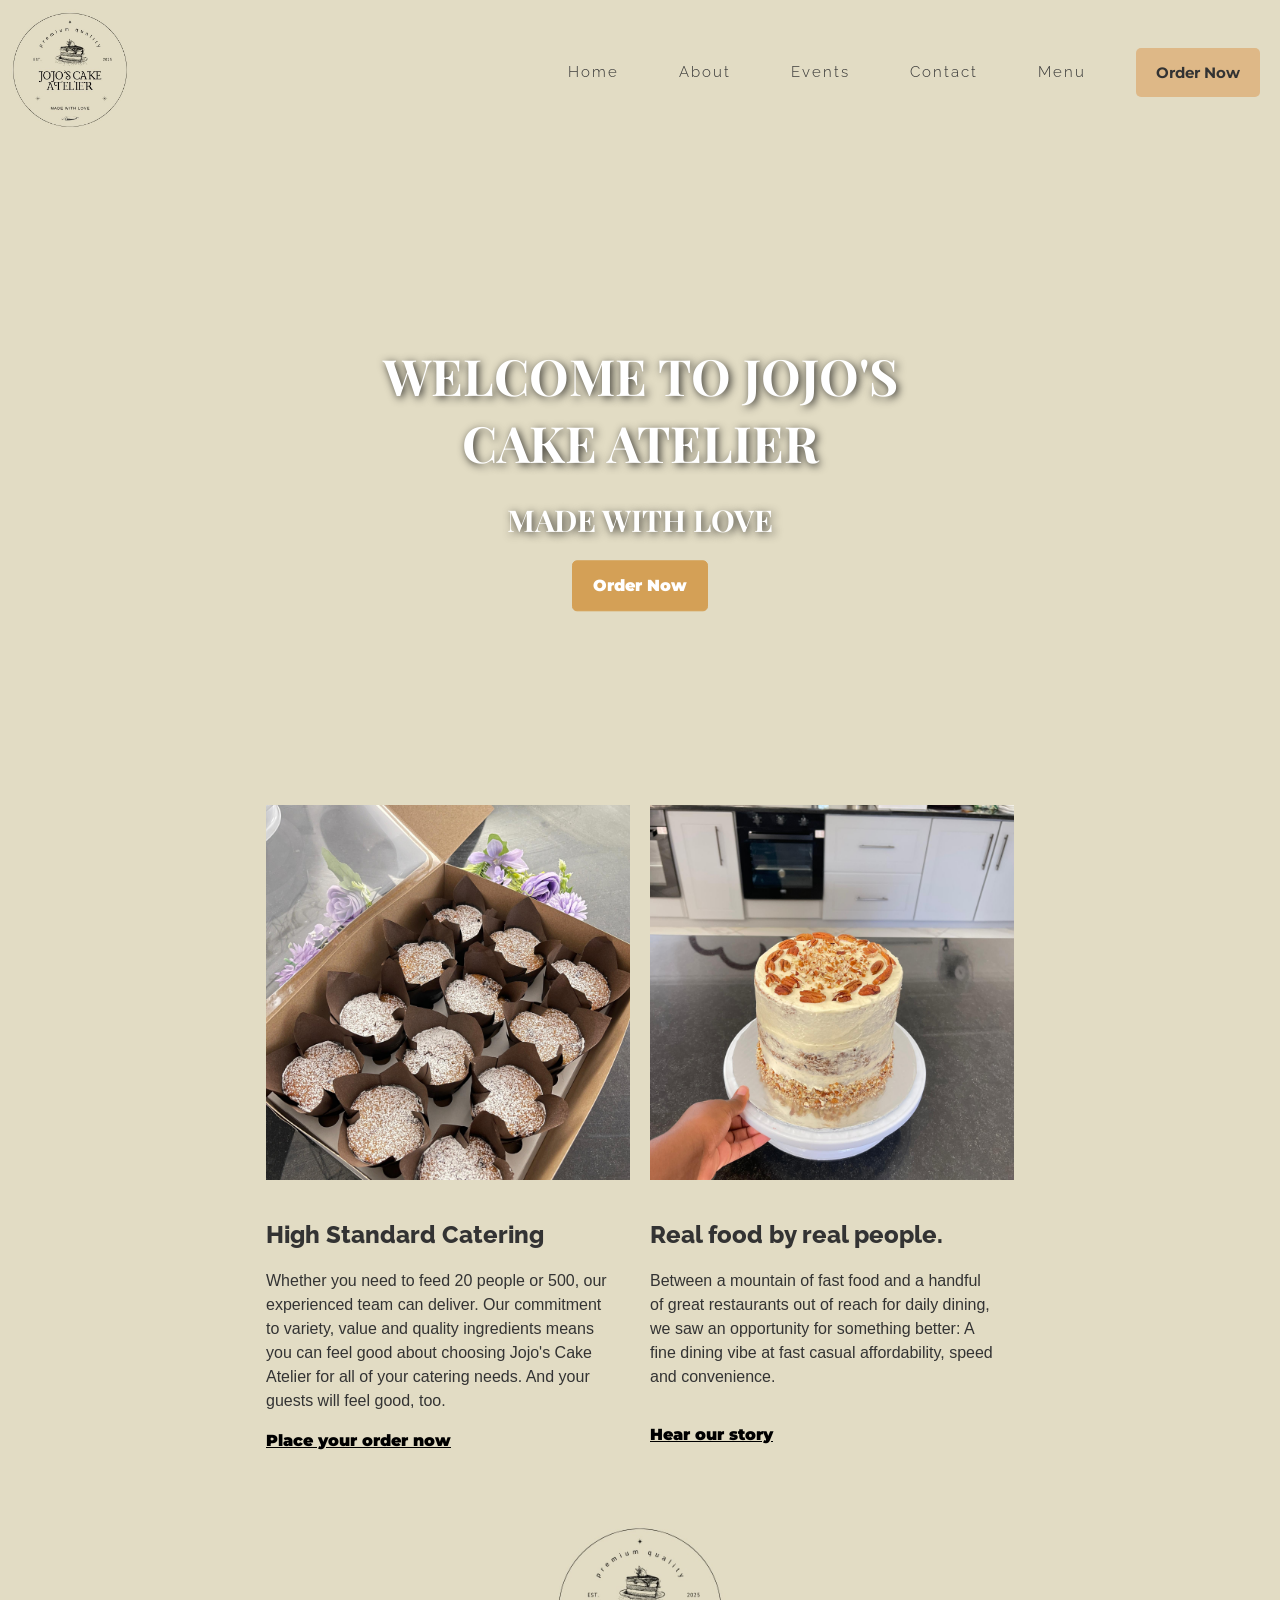
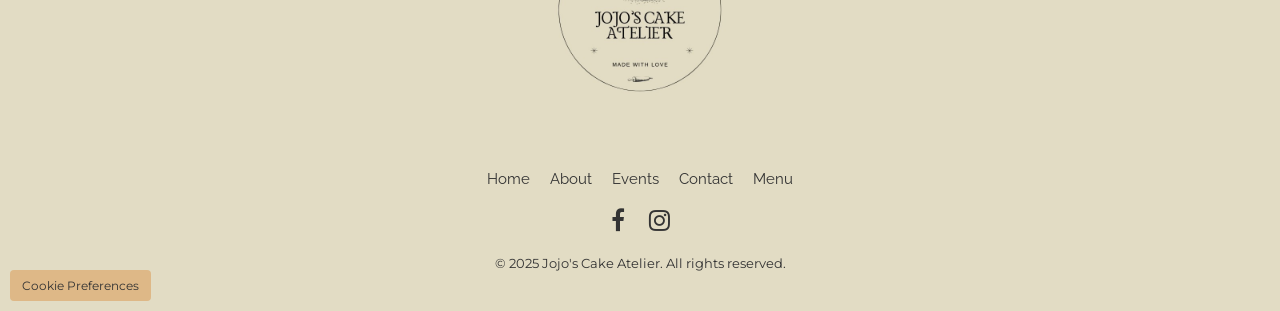
<file: index.html>
<!DOCTYPE html>
<html lang="en">
<head>
    <meta charset="UTF-8">
    <meta name="viewport" content="width=device-width, initial-scale=1.0">
    <meta name="apple-mobile-web-app-capable" content="yes">
    <title>Jojo's Cake Atelier</title>
    <link rel="stylesheet" href="style.css">
    <link rel="stylesheet" href="https://cdnjs.cloudflare.com/ajax/libs/font-awesome/4.7.0/css/font-awesome.min.css">
</head>
<body>
    <div>

        <div class="banner">
            <video autoplay muted loop playsinline id="myVideo">
                <source src="images/vid1.mp4" type="video/mp4">
            </video>
            <div class="overlay">
                <h1>WELCOME TO JOJO'S CAKE ATELIER</h1>
                <h2>MADE WITH LOVE</h2>
                <a href="order.html"><button class="banner-button">Order Now</button></a>
            </div>

        </div>

        <div class="row">
            <div class="column">
                <img src="images/cupcakes-2.JPG" alt="cupcakes">
            </div>
            <div class="column">
                <img src="images/carrot-cake.JPG" alt="cake">
            </div>
        </div>

        <div class="row">
            <div class="column text-column">
                <h2>High Standard Catering</h2>
                <p>
                    Whether you need to feed 20 people or 500, our experienced team can deliver.
                    Our commitment to variety, value and quality ingredients means you can feel good
                    about choosing Jojo's Cake Atelier for all of your catering needs.
                    And your guests will feel good, too.
                </p><br/>
                <a href="order.html">Place your order now</a>
            </div>
            <div class="column text-column">
                <h2>Real food by real people.</h2>
                <p>
                    Between a mountain of fast food and a handful of great restaurants
                    out of reach for daily dining, we saw an opportunity for something better:
                    A fine dining vibe at fast casual affordability, speed and convenience.
                </p>
                <br/>
                <br/>
                <a href="about.html">Hear our story</a>
            </div>
        </div>

        <div class="row">
            <div class="img-column">
                <img src="images/logo.JPG" alt="logo">
            </div>
        </div>

    </div>

<script src="load-components.js"></script>
<script>
    document.addEventListener('DOMContentLoaded', function() {
        var video = document.getElementById('myVideo');
        video.play().catch(function(error) {
            // Autoplay was prevented - try again with user gesture
            document.body.addEventListener('click', function() {
                video.play();
            }, { once: true });
        });
    });

</script>
</body>
</html>
</file>
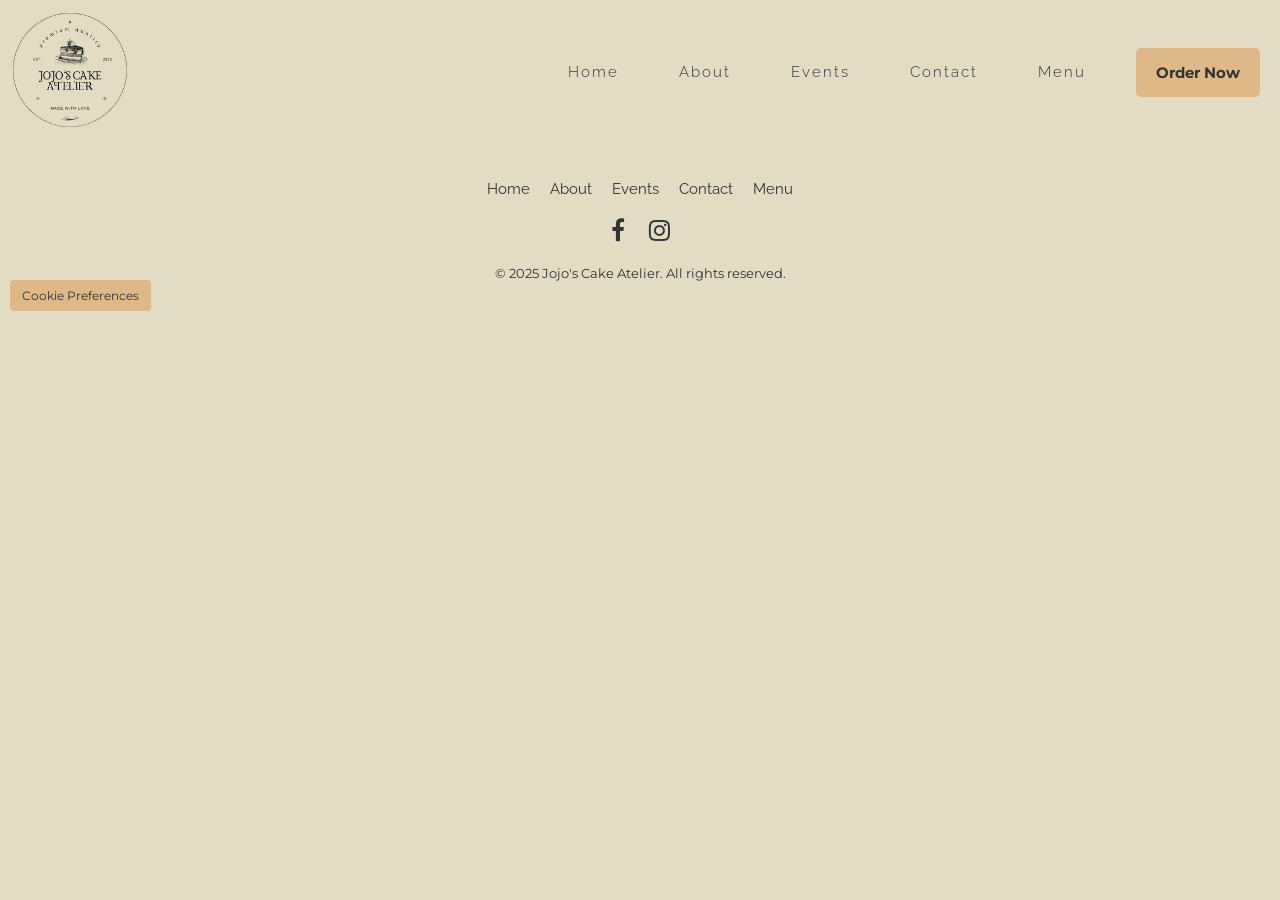
<file: about.html>
<!DOCTYPE html>
<html lang="en">
<head>
    <meta charset="UTF-8">
    <meta name="viewport" content="width=device-width, initial-scale=1.0">
    <meta name="apple-mobile-web-app-capable" content="yes">
    <title>Jojo's Cake Atelier</title>
    <link rel="stylesheet" href="style.css">
    <link rel="stylesheet" href="https://cdnjs.cloudflare.com/ajax/libs/font-awesome/4.7.0/css/font-awesome.min.css">
</head>
<body>


<script src="load-components.js"></script>
</body>
</html>
</file>
<file: style.css>
@import url('https://fonts.googleapis.com/css2?family=Raleway:wght@600&family=Montserrat:wght@700&family=Playfair+Display:ital,wght@0,600;1,600&display=swap');

html {
    scroll-behavior: smooth;
}

body{
    margin: 0;
    background-color: #e2dcc4;
    padding-top: 140px;
}
.navbar {
    background-color: #e2dcc4;
    display: grid;
    grid-template-columns: 1fr 1fr auto auto;
    align-items: center;
    position: fixed;
    top: 0;
    left: 0;
    width: 100%;
    z-index: 1000;
}

.hamburger{
    display: none;
}

.nav-menu{
    display: flex;
    list-style: none;
    margin: 0;
    padding: 0;
    justify-self: center;
    grid-column: 3;
}

.nav-menu li{
    margin: 0 10px;
}
.nav-menu li a{
    font-family: 'Raleway', sans-serif;
    font-weight: 300;
    letter-spacing: 2px;
    display: block;
    color: #333333;
    padding: 5px 20px;
    text-decoration: none;
    font-size: 15px;
}

.nav-menu li a:hover{
    color: #D4A056;
}

.order-button{
    justify-content: start;
    grid-column: 4;
    padding: 0 20px;
}
.order-button button {
    font-family: 'Montserrat', sans-serif;
    font-weight: 700;
    background-color: #deb887;
    border: none;
    border-radius: 5px;
    color: #333333;
    padding: 15px 20px;
    cursor: pointer;
    font-size: 15px;
}
.order-button button:hover{
    background-color: #D4A056;
}

.logo {
    justify-content: start;
    grid-column: 1;
}
.logo img{
    max-height: 140px;
}

.banner{
    position: relative;
    width: 100%;
    overflow: hidden;
}
.banner video{
    width: 100%;
    height: auto;
    display: block;
    object-fit: cover;
}

.overlay{
    position: absolute;
    top: 50%;
    left: 50%;
    transform: translate(-50%, -50%);
    text-align: center;
    color: #ffffff;
    z-index: 2;
    padding: 20px;
}

.overlay h1{
    font-family: 'Playfair Display', serif;
    font-size: 50px;
    margin-bottom: 20px;
    color: #ffffff;
    text-shadow: 2px 2px 8px rgba(0.8, 0.8 ,0.8, 0.8);
}
.overlay h2{
    font-family: 'Playfair Display', serif;
    font-size: 30px;
    margin-bottom: 20px;
    color: #ffffff;
    text-shadow: 2px 2px 8px rgba(0.8, 0.8, 0.8, 0.8);
}
.overlay button{
    font-family: 'Montserrat', sans-serif;
    font-weight: 900;
    background-color: #D4A056;
    border: #D4A056 1px solid;
    border-radius: 5px;
    color: #ffffff;
    padding: 15px 20px;
    cursor: pointer;
    font-size: 16px;
    transition: background-color 0.35s ease;
}
.overlay button:hover{
    background-color: coral ;
}

.row{
    display: flex;
    gap: 0;
    padding: 0 20%;
    align-items: flex-start;
}
.column{
    flex: 1;
    height: 400px;
    overflow: hidden;
    display: flex;
    align-items: center;
    justify-content: center;
}
.column img{
    width:95%;
    height: 100%;
    object-fit: cover;
    object-position: center;
    padding-top: 50px;
}
.text-column{
    color: #333333;
    flex: 1;
    padding: 40px 10px;
    display: flex;
    flex-direction: column;
    justify-content: flex-start;
    align-items: flex-start;
    height: auto;
}
.text-column h2{
    font-family: 'Raleway', sans-serif;
    font-weight: 800;
    text-align: left;
    margin: 0 0 20px 0;
    width: 95%;
    align-self: flex-start;
}
.text-column p{
    font-family: sans-serif;
    font-weight: 300;
    text-align: left;
    line-height: 1.5;
    margin: 0;
    width: 95%;
}
.text-column a{
    font-family: 'Montserrat', sans-serif;
    font-weight: 1000;
    color: #000000;
}
.text-column a:hover{
    color: #D4A056;
}

.img-column{
    display: flex;
    justify-content: center;
    width: 100%;
    height: auto;
    padding: 20px 0;
}
.img-column img{
    max-height: 200px;
    width: auto;
}

/* Events Section Styles */
.events-section {
    padding: 60px 20%;
    background-color: #f5f3ed;
    margin: 40px 0;
}

.section-title {
    font-family: 'Playfair Display', serif;
    font-size: 48px;
    color: #333333;
    text-align: center;
    margin-bottom: 50px;
    font-weight: 600;
}

.events-container {
    margin-bottom: 60px;
}

.events-subtitle {
    font-family: 'Raleway', sans-serif;
    font-size: 32px;
    color: #333333;
    margin-bottom: 30px;
    font-weight: 600;
}

.no-events {
    font-family: 'Montserrat', sans-serif;
    font-size: 18px;
    color: #666666;
    font-style: italic;
    text-align: center;
    padding: 40px 0;
}

.event-item {
    margin-bottom: 50px;
    padding: 30px;
    background-color: #ffffff;
    border-radius: 10px;
    box-shadow: 0 4px 15px rgba(0, 0, 0, 0.1);
}

.event-title {
    font-family: 'Playfair Display', serif;
    font-size: 28px;
    color: #D4A056;
    margin-bottom: 25px;
    text-align: center;
    font-weight: 600;
}

.event-gallery {
    display: grid;
    grid-template-columns: repeat(auto-fit, minmax(200px, 1fr));
    gap: 15px;
    margin-top: 20px;
}

.gallery-item {
    overflow: hidden;
    border-radius: 8px;
    transition: transform 0.3s ease;
    position: relative;
    cursor: pointer;
    border: none;
    padding: 0;
    background: none;
    display: block;
    width: 100%;
}

.gallery-item:hover {
    transform: scale(1.05);
}

.gallery-item:hover .gallery-overlay {
    opacity: 1;
}

.gallery-item img {
    width: 100%;
    height: 200px;
    object-fit: cover;
    display: block;
}

.gallery-overlay {
    position: absolute;
    top: 0;
    left: 0;
    right: 0;
    bottom: 0;
    background: rgba(0, 0, 0, 0.7);
    display: flex;
    align-items: center;
    justify-content: center;
    opacity: 0;
    transition: opacity 0.3s ease;
}

.gallery-overlay i {
    color: #ffffff;
    font-size: 24px;
}

/* Lightbox Styles */
.lightbox {
    display: none;
    position: fixed;
    top: 0;
    left: 0;
    width: 100%;
    height: 100%;
    background: rgba(0, 0, 0, 0.9);
    z-index: 2000;
    align-items: center;
    justify-content: center;
    padding: 20px;
    box-sizing: border-box;
}

.lightbox-content {
    position: relative;
    max-width: 90vw;
    max-height: 90vh;
    display: flex;
    flex-direction: column;
    align-items: center;
}

.lightbox-close {
    position: absolute;
    top: -40px;
    right: 0;
    background: none;
    border: none;
    color: #ffffff;
    font-size: 30px;
    cursor: pointer;
    font-weight: bold;
    z-index: 2001;
    width: 40px;
    height: 40px;
    display: flex;
    align-items: center;
    justify-content: center;
    border-radius: 50%;
    transition: background-color 0.3s ease;
}

.lightbox-close:hover {
    background-color: rgba(255, 255, 255, 0.2);
}

#lightbox-image {
    max-width: 100%;
    max-height: 80vh;
    object-fit: contain;
    border-radius: 8px;
}

.lightbox-caption {
    color: #ffffff;
    font-family: 'Raleway', sans-serif;
    font-size: 18px;
    margin-top: 15px;
    text-align: center;
}

.event-video {
    display: flex;
    justify-content: center;
    margin-top: 20px;
}

.event-video video {
    max-width: 100%;
    height: auto;
    border-radius: 8px;
    box-shadow: 0 4px 15px rgba(0, 0, 0, 0.2);
}

.footer {
    background-color: #e2dcc4;
    padding: 40px 20px;
    text-align: center;
    position: relative;
    display: flex;
    flex-direction: column;
    align-items: center;
    gap: 20px;
}

.footer-nav ul {
    list-style: none;
    padding: 0;
    margin: 0;
    display: flex;
    gap: 20px;
    flex-wrap: wrap;
    justify-content: center;
}

.footer-nav ul li a {
    font-family: 'Raleway', sans-serif;
    color: #333333;
    text-decoration: none;
    font-size: 15px;
    transition: color 0.3s ease;
}

.footer-nav ul li a:hover {
    color: #D4A056;
}

.footer-social a {
    margin: 0 10px;
    color: #333333;
    font-size: 24px;
    transition: color 0.3s ease;
}

.footer-social a:hover {
    color: #D4A056;
}

.footer-copy {
    font-family: 'Montserrat', sans-serif;
    font-size: 13px;
    color: #333333;
}

.cookie-btn {
    position: absolute;
    bottom: 10px;
    left: 10px;
    padding: 8px 12px;
    font-family: 'Montserrat', sans-serif;
    font-size: 12px;
    border: none;
    border-radius: 4px;
    background-color: #deb887;
    color: #333333;
    cursor: pointer;
    transition: background-color 0.3s ease;
}

.cookie-btn:hover {
    background-color: #D4A056;
}

#myVideo{
    width: 100%;
    height: auto;
    -webkit-tap-highlight-color: transparent;
}

#myVideo::-webkit-media-controls-start-playback-button {
    display: none;
    -webkit-appearance: none;
}

/* Tablets */
@media (max-width: 1024px) {
    .row {
        flex-direction: column;
        padding: 0 10%;
    }

    .column, .text-column {
        width: 100%;
        height: auto;
        padding: 20px 0;
    }

    .navbar {
        grid-template-columns: 1fr auto auto;
        grid-row-gap: 10px;
        padding: 10px;
    }

    .nav-menu {
        justify-self: center;
        grid-column: 2 / span 2;
        flex-wrap: wrap;
    }

    .order-button {
        grid-column: 2 / span 2;
        justify-content: center;
        padding: 10px 0;
    }

    .overlay h1 {
        font-size: 36px;
    }

    .overlay h2 {
        font-size: 24px;
    }

    /* Events responsive for tablets */
    .events-section {
        padding: 40px 10%;
    }

    .section-title {
        font-size: 36px;
    }

    .events-subtitle {
        font-size: 26px;
    }

    .event-gallery {
        grid-template-columns: repeat(auto-fit, minmax(150px, 1fr));
        gap: 10px;
    }

    .gallery-item img {
        height: 150px;
    }
}

/* Phones */
@media (max-width: 768px) {

    body {
        padding-top: 60px;
        background-color: #e2dcc4;
    }

    .navbar {
        grid-template-columns: auto 1fr auto;
        align-items: center;
        padding: 10px 20px;
        height: 80px; /* Fixed height for consistency */
        box-sizing: border-box;
    }

    .logo {
        grid-column: 1;
        height: 100%;
        display: flex;
        align-items: center;
    }

    .hamburger {
        grid-column: 3;
        display: flex;
        flex-direction: column;
        justify-content: space-around;
        width: 20px;
        height: 21px;
        background: transparent;
        border: none;
        cursor: pointer;
        padding: 0;
        z-index: 1000;
    }

    .hamburger span {
        width: 100%;
        height: 3px;
        background: #333;
        transition: all 0.3s ease;
    }

    .hamburger.active span:nth-child(1) {
        transform: rotate(45deg) translate(5px, 5px);
    }

    .hamburger.active span:nth-child(2) {
        opacity: 0;
    }

    .hamburger.active span:nth-child(3) {
        transform: rotate(-45deg) translate(5px, -5px);
    }

    .nav-menu {
        position: fixed;
        top: 0;
        left: -100%;
        width: 50%;
        height: 100vh;
        background: #e2dcc4;
        flex-direction: column;
        justify-content: flex-start;
        align-items: center;
        transition: left 0.3s ease;
        z-index: 1000;
        padding-top: 80px;
    }

    .nav-menu.active {
        left: 0;
    }

    .order-button {
        display: none;
    }

    .logo img {
        max-height: 60px;
    }

    .overlay h1 {
        font-size: 20px;
    }

    .overlay h2 {
        font-size: 18px;
    }

    .overlay button {
        font-size: 10px;
        padding: 10px 15px;
    }

    .banner{
        margin-top: -1px;
    }
    .banner video{
        width: 100%;
        height: auto;
        display: block;
    }

    .img-column img {
        max-height: 120px;
    }

    .footer {
        padding: 20px 10px;
    }

    .footer-nav ul {
        flex-direction: column;
        gap: 10px;
    }

    .row {
        flex-direction: column;
        padding: 0 5%;
    }

    .column, .text-column {
        width: 100%;
        padding: 10px 0;
    }
    .column img{
        padding: 0;
    }

    /* Events responsive for mobile */
    .events-section {
        padding: 30px 5%;
        margin: 20px 0;
    }

    .section-title {
        font-size: 28px;
        margin-bottom: 30px;
    }

    .events-subtitle {
        font-size: 22px;
        margin-bottom: 20px;
    }

    .event-item {
        padding: 20px;
        margin-bottom: 30px;
    }

    .event-title {
        font-size: 22px;
        margin-bottom: 20px;
    }

    .event-gallery {
        grid-template-columns: repeat(2, 1fr);
        gap: 8px;
    }

    .gallery-item img {
        height: 120px;
    }

    .event-video video {
        max-width: 100%;
        height: auto;
    }

    .no-events {
        font-size: 16px;
        padding: 20px 0;
    }

    /* Lightbox responsive styles */
    .lightbox {
        padding: 10px;
    }

    .lightbox-close {
        top: -30px;
        font-size: 24px;
        width: 30px;
        height: 30px;
    }

    #lightbox-image {
        max-height: 70vh;
    }

    .lightbox-caption {
        font-size: 16px;
        margin-top: 10px;
    }
}
</file>
